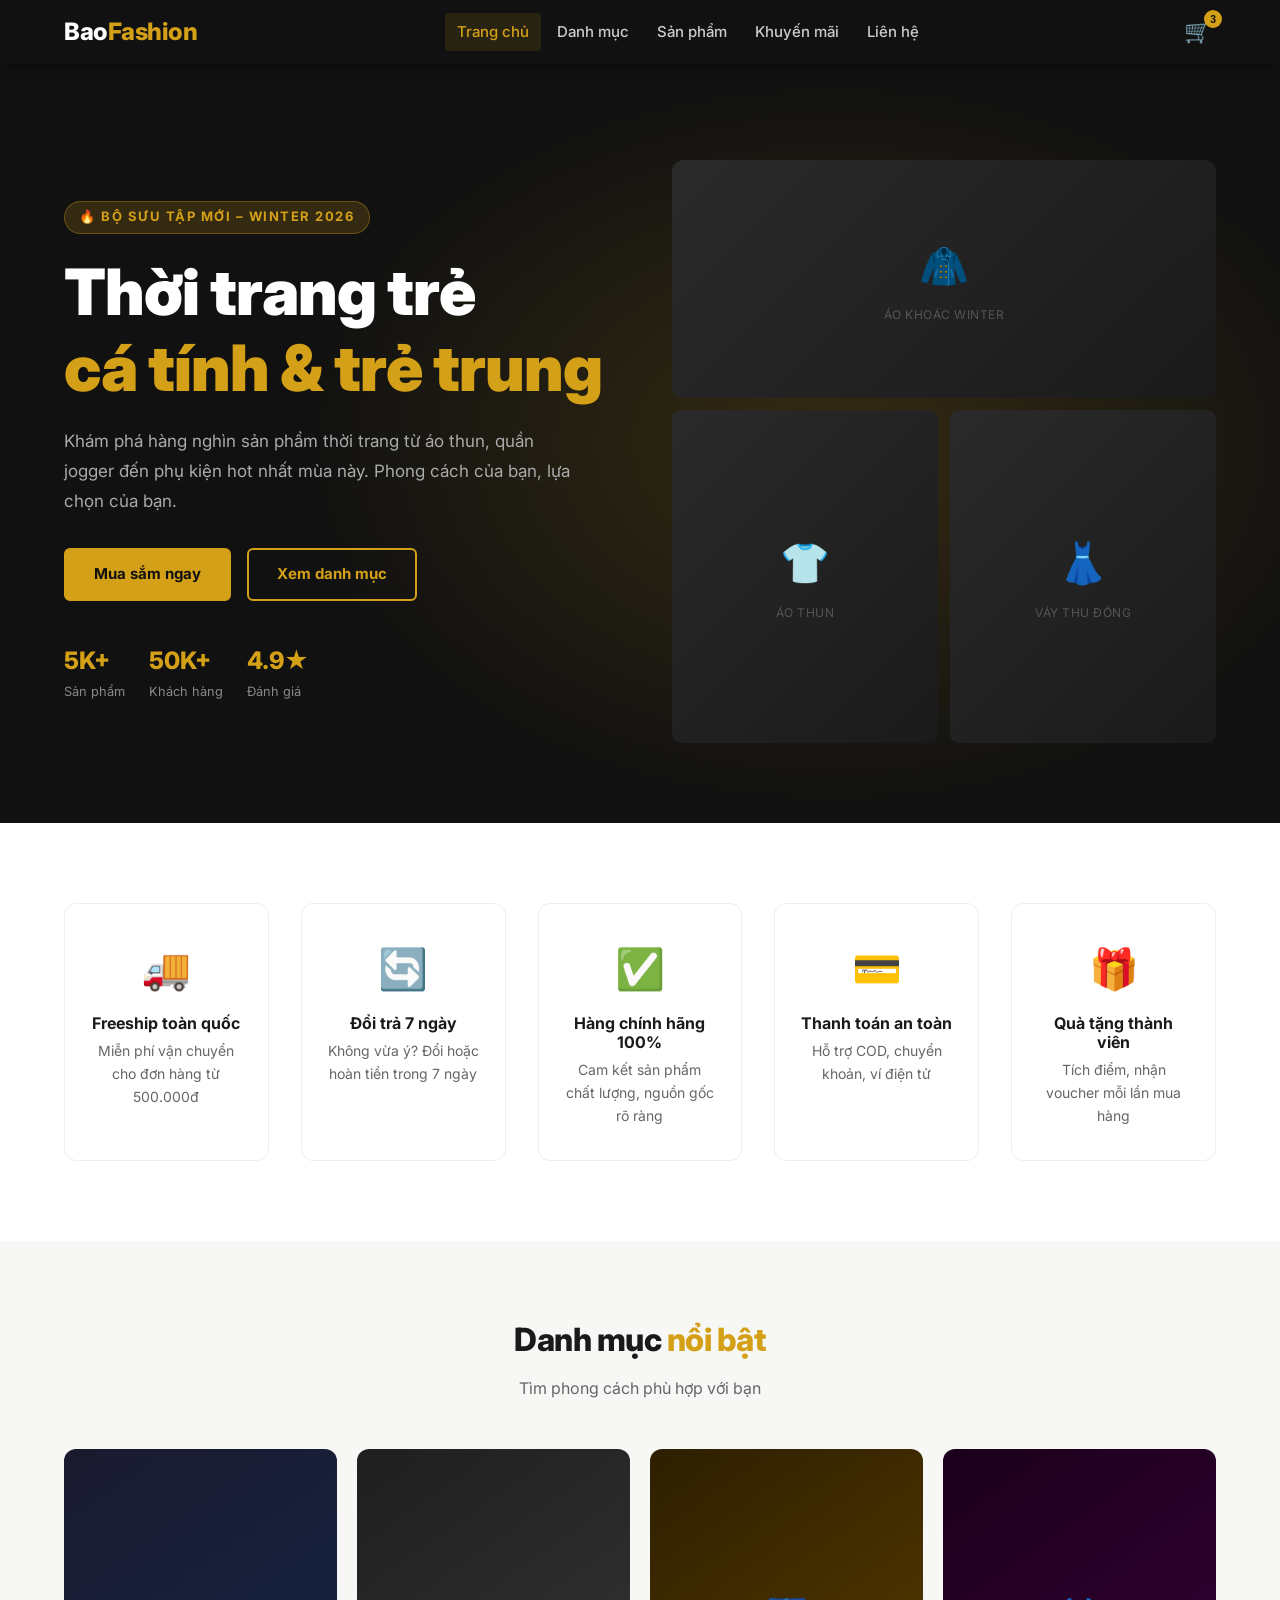
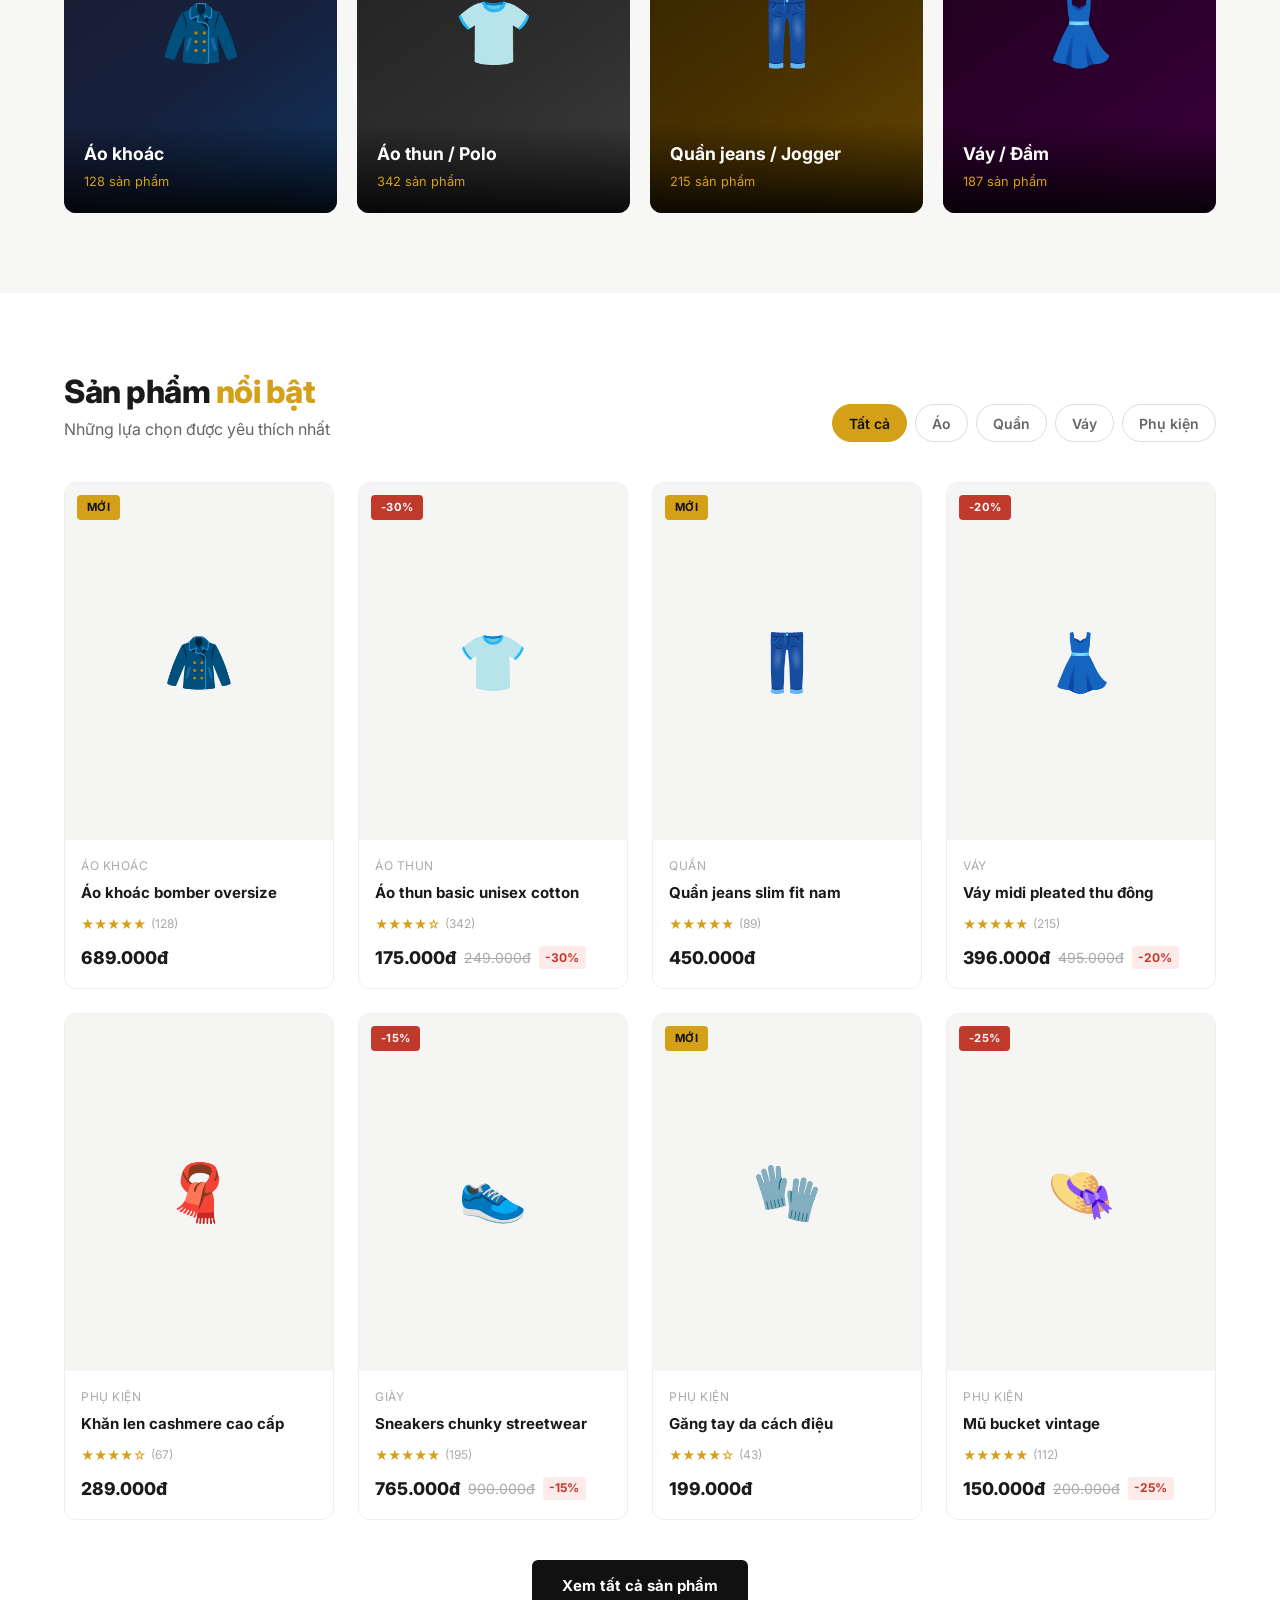
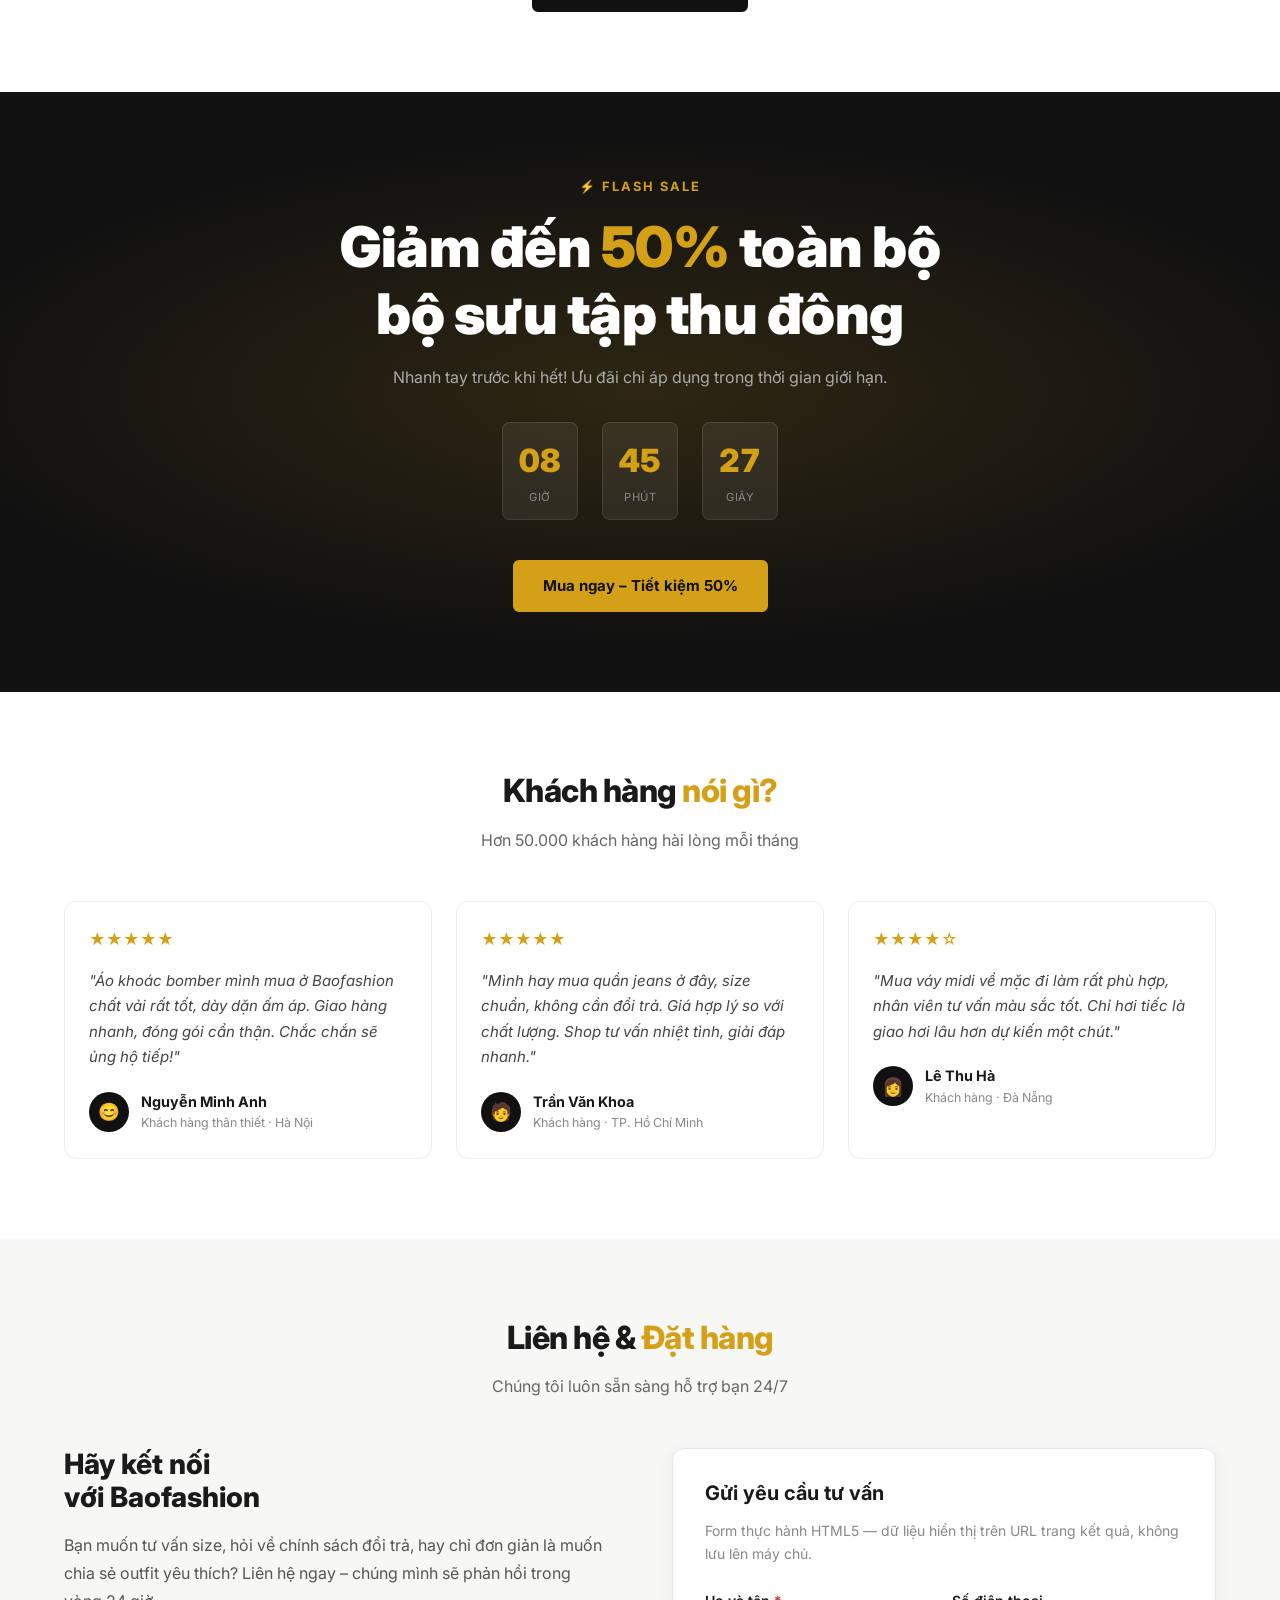
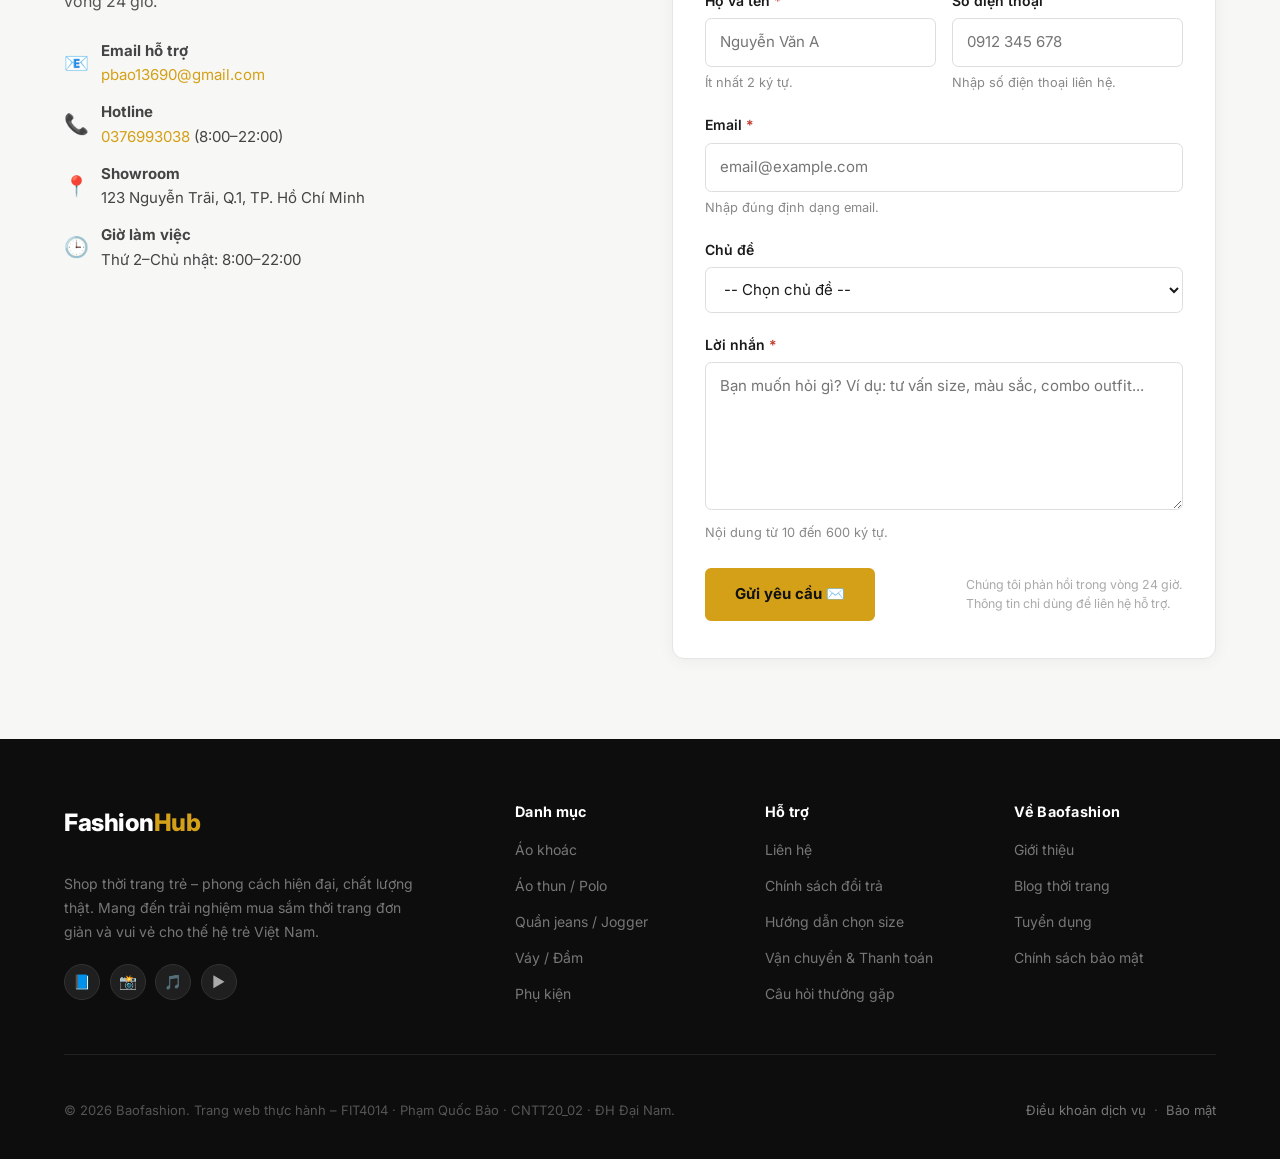
<file: index.html>
<!doctype html>
<html lang="vi">
<head>
  <meta charset="UTF-8" />
  <meta name="viewport" content="width=device-width, initial-scale=1.0" />
  <title>Baofashion – Thời Trang Trẻ</title>
  <meta name="description" content="Baofashion – Shop thời trang trẻ, phong cách hiện đại. Áo, quần, phụ kiện chính hãng. Freeship đơn từ 500K." />
  <link rel="preconnect" href="https://fonts.googleapis.com" />
  <link rel="stylesheet" href="https://fonts.googleapis.com/css2?family=Inter:wght@400;500;600;700;800;900&display=swap" />
  <link rel="stylesheet" href="css/style.css" />
</head>
<body>

  <!-- ============================================================
       HEADER / NAVBAR
  ============================================================ -->
  <header class="site-header">
    <div class="container nav-inner">
      <a class="logo" href="#hero">Bao<space><span>Fashion</span></a>
      <!-- logo: không có khoảng trắng giữa Fashion và Hub -->

      <nav aria-label="Menu chính">
        <ul class="menu">
          <li><a href="#hero">Trang chủ</a></li>
          <li><a href="#categories">Danh mục</a></li>
          <li><a href="#products">Sản phẩm</a></li>
          <li><a href="#sale">Khuyến mãi</a></li>
          <li><a href="#lien-he">Liên hệ</a></li>
        </ul>
      </nav>

      <div class="nav-actions">
        <!-- Giỏ hàng (UI only - không lưu dữ liệu thật) -->
        <button class="cart-btn" aria-label="Giỏ hàng (3 sản phẩm)">
          🛒
          <span class="cart-badge" aria-hidden="true">3</span>
        </button>
      </div>
    </div>
  </header>

  <main id="noi-dung">

    <!-- ============================================================
         HERO
    ============================================================ -->
    <section id="hero" class="hero">
      <div class="container hero-inner">
        <div class="hero-text">
          <div class="hero-eyebrow">🔥 Bộ sưu tập mới – Winter 2026</div>
          <h1>Thời trang trẻ<br><em>cá tính & trẻ trung </em></h1>
          <p class="hero-desc">
            Khám phá hàng nghìn sản phẩm thời trang từ áo thun, quần jogger đến
            phụ kiện hot nhất mùa này. Phong cách của bạn, lựa chọn của bạn.
          </p>
          <div class="hero-cta">
            <a href="#products" class="btn btn-primary">Mua sắm ngay</a>
            <a href="#categories" class="btn btn-outline">Xem danh mục</a>
          </div>
          <div class="hero-badges">
            <div class="hero-badge">
              <strong>5K+</strong>
              <span>Sản phẩm</span>
            </div>
            <div class="hero-badge">
              <strong>50K+</strong>
              <span>Khách hàng</span>
            </div>
            <div class="hero-badge">
              <strong>4.9★</strong>
              <span>Đánh giá</span>
            </div>
          </div>
        </div>

        <!-- Visual placeholder – thay bằng ảnh thật -->
        <div class="hero-visual" aria-hidden="true">
          <div class="hero-img-main">
            <div class="img-placeholder">
              <span>🧥</span>
              <small>Áo khoác winter</small>
            </div>
          </div>
          <div class="hero-img-sub">
            <div class="img-placeholder">
              <span>👕</span>
              <small>Áo thun</small>
            </div>
          </div>
          <div class="hero-img-sub">
            <div class="img-placeholder">
              <span>👗</span>
              <small>Váy thu đông</small>
            </div>
          </div>
        </div>
      </div>
    </section>

    <!-- ============================================================
         FEATURES (cam kết)
    ============================================================ -->
    <section class="section">
      <div class="container">
        <div class="features-grid">
          <div class="feature-item">
            <span class="feature-icon">🚚</span>
            <h3>Freeship toàn quốc</h3>
            <p>Miễn phí vận chuyển cho đơn hàng từ 500.000đ</p>
          </div>
          <div class="feature-item">
            <span class="feature-icon">🔄</span>
            <h3>Đổi trả 7 ngày</h3>
            <p>Không vừa ý? Đổi hoặc hoàn tiền trong 7 ngày</p>
          </div>
          <div class="feature-item">
            <span class="feature-icon">✅</span>
            <h3>Hàng chính hãng 100%</h3>
            <p>Cam kết sản phẩm chất lượng, nguồn gốc rõ ràng</p>
          </div>
          <div class="feature-item">
            <span class="feature-icon">💳</span>
            <h3>Thanh toán an toàn</h3>
            <p>Hỗ trợ COD, chuyển khoản, ví điện tử</p>
          </div>
          <div class="feature-item">
            <span class="feature-icon">🎁</span>
            <h3>Quà tặng thành viên</h3>
            <p>Tích điểm, nhận voucher mỗi lần mua hàng</p>
          </div>
        </div>
      </div>
    </section>

    <!-- ============================================================
         CATEGORIES
    ============================================================ -->
    <section id="categories" class="section section-alt">
      <div class="container">
        <h2 class="section-title">Danh mục <span class="accent">nổi bật</span></h2>
        <p class="section-subtitle">Tìm phong cách phù hợp với bạn</p>

        <div class="categories-grid">
          <article class="cat-card">
            <div class="cat-bg cat-bg-1">🧥</div>
            <div class="cat-info">
              <h3>Áo khoác</h3>
              <span>128 sản phẩm</span>
            </div>
          </article>

          <article class="cat-card">
            <div class="cat-bg cat-bg-2">👕</div>
            <div class="cat-info">
              <h3>Áo thun / Polo</h3>
              <span>342 sản phẩm</span>
            </div>
          </article>

          <article class="cat-card">
            <div class="cat-bg cat-bg-3">👖</div>
            <div class="cat-info">
              <h3>Quần jeans / Jogger</h3>
              <span>215 sản phẩm</span>
            </div>
          </article>

          <article class="cat-card">
            <div class="cat-bg cat-bg-4">👗</div>
            <div class="cat-info">
              <h3>Váy / Đầm</h3>
              <span>187 sản phẩm</span>
            </div>
          </article>
        </div>
      </div>
    </section>

    <!-- ============================================================
         PRODUCTS
    ============================================================ -->
    <section id="products" class="section">
      <div class="container">
        <div class="products-header">
          <div>
            <h2 class="section-title" style="text-align:left; margin-bottom:0.25rem;">
              Sản phẩm <span class="accent">nổi bật</span>
            </h2>
            <p style="margin:0; color:#666;">Những lựa chọn được yêu thích nhất</p>
          </div>
          <div class="filter-tabs" role="group" aria-label="Lọc sản phẩm">
            <button class="filter-tab active">Tất cả</button>
            <button class="filter-tab">Áo</button>
            <button class="filter-tab">Quần</button>
            <button class="filter-tab">Váy</button>
            <button class="filter-tab">Phụ kiện</button>
          </div>
        </div>

        <div class="products-grid">

          <!-- Sản phẩm 1 -->
          <article class="product-card">
            <div class="product-img-wrap">
              🧥
              <div class="product-badge new">Mới</div>
              <div class="product-actions">
                <button class="product-action-btn">🛒 Thêm vào giỏ</button>
              </div>
            </div>
            <div class="product-info">
              <div class="product-category">Áo khoác</div>
              <div class="product-name">Áo khoác bomber oversize</div>
              <div class="product-rating">
                <span class="stars">★★★★★</span>
                <span class="rating-count">(128)</span>
              </div>
              <div class="product-price">
                <span class="price-current">689.000đ</span>
              </div>
            </div>
          </article>

          <!-- Sản phẩm 2 -->
          <article class="product-card">
            <div class="product-img-wrap">
              👕
              <div class="product-badge sale">-30%</div>
              <div class="product-actions">
                <button class="product-action-btn">🛒 Thêm vào giỏ</button>
              </div>
            </div>
            <div class="product-info">
              <div class="product-category">Áo thun</div>
              <div class="product-name">Áo thun basic unisex cotton</div>
              <div class="product-rating">
                <span class="stars">★★★★☆</span>
                <span class="rating-count">(342)</span>
              </div>
              <div class="product-price">
                <span class="price-current">175.000đ</span>
                <span class="price-original">249.000đ</span>
                <span class="price-discount">-30%</span>
              </div>
            </div>
          </article>

          <!-- Sản phẩm 3 -->
          <article class="product-card">
            <div class="product-img-wrap">
              👖
              <div class="product-badge new">Mới</div>
              <div class="product-actions">
                <button class="product-action-btn">🛒 Thêm vào giỏ</button>
              </div>
            </div>
            <div class="product-info">
              <div class="product-category">Quần</div>
              <div class="product-name">Quần jeans slim fit nam</div>
              <div class="product-rating">
                <span class="stars">★★★★★</span>
                <span class="rating-count">(89)</span>
              </div>
              <div class="product-price">
                <span class="price-current">450.000đ</span>
              </div>
            </div>
          </article>

          <!-- Sản phẩm 4 -->
          <article class="product-card">
            <div class="product-img-wrap">
              👗
              <div class="product-badge sale">-20%</div>
              <div class="product-actions">
                <button class="product-action-btn">🛒 Thêm vào giỏ</button>
              </div>
            </div>
            <div class="product-info">
              <div class="product-category">Váy</div>
              <div class="product-name">Váy midi pleated thu đông</div>
              <div class="product-rating">
                <span class="stars">★★★★★</span>
                <span class="rating-count">(215)</span>
              </div>
              <div class="product-price">
                <span class="price-current">396.000đ</span>
                <span class="price-original">495.000đ</span>
                <span class="price-discount">-20%</span>
              </div>
            </div>
          </article>

          <!-- Sản phẩm 5 -->
          <article class="product-card">
            <div class="product-img-wrap">
              🧣
              <div class="product-actions">
                <button class="product-action-btn">🛒 Thêm vào giỏ</button>
              </div>
            </div>
            <div class="product-info">
              <div class="product-category">Phụ kiện</div>
              <div class="product-name">Khăn len cashmere cao cấp</div>
              <div class="product-rating">
                <span class="stars">★★★★☆</span>
                <span class="rating-count">(67)</span>
              </div>
              <div class="product-price">
                <span class="price-current">289.000đ</span>
              </div>
            </div>
          </article>

          <!-- Sản phẩm 6 -->
          <article class="product-card">
            <div class="product-img-wrap">
              👟
              <div class="product-badge sale">-15%</div>
              <div class="product-actions">
                <button class="product-action-btn">🛒 Thêm vào giỏ</button>
              </div>
            </div>
            <div class="product-info">
              <div class="product-category">Giày</div>
              <div class="product-name">Sneakers chunky streetwear</div>
              <div class="product-rating">
                <span class="stars">★★★★★</span>
                <span class="rating-count">(195)</span>
              </div>
              <div class="product-price">
                <span class="price-current">765.000đ</span>
                <span class="price-original">900.000đ</span>
                <span class="price-discount">-15%</span>
              </div>
            </div>
          </article>

          <!-- Sản phẩm 7 -->
          <article class="product-card">
            <div class="product-img-wrap">
              🧤
              <div class="product-badge new">Mới</div>
              <div class="product-actions">
                <button class="product-action-btn">🛒 Thêm vào giỏ</button>
              </div>
            </div>
            <div class="product-info">
              <div class="product-category">Phụ kiện</div>
              <div class="product-name">Găng tay da cách điệu</div>
              <div class="product-rating">
                <span class="stars">★★★★☆</span>
                <span class="rating-count">(43)</span>
              </div>
              <div class="product-price">
                <span class="price-current">199.000đ</span>
              </div>
            </div>
          </article>

          <!-- Sản phẩm 8 -->
          <article class="product-card">
            <div class="product-img-wrap">
              👒
              <div class="product-badge sale">-25%</div>
              <div class="product-actions">
                <button class="product-action-btn">🛒 Thêm vào giỏ</button>
              </div>
            </div>
            <div class="product-info">
              <div class="product-category">Phụ kiện</div>
              <div class="product-name">Mũ bucket vintage</div>
              <div class="product-rating">
                <span class="stars">★★★★★</span>
                <span class="rating-count">(112)</span>
              </div>
              <div class="product-price">
                <span class="price-current">150.000đ</span>
                <span class="price-original">200.000đ</span>
                <span class="price-discount">-25%</span>
              </div>
            </div>
          </article>

        </div>

        <div class="text-center" style="margin-top:2.5rem;">
          <a href="#" class="btn btn-dark">Xem tất cả sản phẩm</a>
        </div>
      </div>
    </section>

    <!-- ============================================================
         SALE BANNER với đếm ngược (UI only)
    ============================================================ -->
    <section id="sale" class="banner-promo">
      <div class="container">
        <div class="eyebrow">⚡ Flash Sale</div>
        <h2>Giảm đến <em>50%</em> toàn bộ<br>bộ sưu tập thu đông</h2>
        <p>Nhanh tay trước khi hết! Ưu đãi chỉ áp dụng trong thời gian giới hạn.</p>

        <!-- Đồng hồ đếm ngược - hiển thị bởi JavaScript -->
        <div class="countdown" aria-label="Thời gian còn lại của flash sale">
          <div class="cd-item">
            <span class="cd-num" id="cd-hours">08</span>
            <span class="cd-label">Giờ</span>
          </div>
          <div class="cd-item">
            <span class="cd-num" id="cd-minutes">45</span>
            <span class="cd-label">Phút</span>
          </div>
          <div class="cd-item">
            <span class="cd-num" id="cd-seconds">30</span>
            <span class="cd-label">Giây</span>
          </div>
        </div>

        <a href="#products" class="btn btn-primary">Mua ngay – Tiết kiệm 50%</a>
      </div>
    </section>

    <!-- ============================================================
         TESTIMONIALS
    ============================================================ -->
    <section class="section">
      <div class="container">
        <h2 class="section-title">Khách hàng <span class="accent">nói gì?</span></h2>
        <p class="section-subtitle">Hơn 50.000 khách hàng hài lòng mỗi tháng</p>

        <div class="testimonials-grid">
          <article class="testimonial-card">
            <div class="testimonial-stars">★★★★★</div>
            <p class="testimonial-text">
              "Áo khoác bomber mình mua ở Baofashion chất vải rất tốt, dày dặn ấm áp.
              Giao hàng nhanh, đóng gói cẩn thận. Chắc chắn sẽ ủng hộ tiếp!"
            </p>
            <div class="testimonial-author">
              <div class="author-avatar">😊</div>
              <div>
                <div class="author-name">Nguyễn Minh Anh</div>
                <div class="author-role">Khách hàng thân thiết · Hà Nội</div>
              </div>
            </div>
          </article>

          <article class="testimonial-card">
            <div class="testimonial-stars">★★★★★</div>
            <p class="testimonial-text">
              "Mình hay mua quần jeans ở đây, size chuẩn, không cần đổi trả. Giá hợp lý
              so với chất lượng. Shop tư vấn nhiệt tình, giải đáp nhanh."
            </p>
            <div class="testimonial-author">
              <div class="author-avatar">🧑</div>
              <div>
                <div class="author-name">Trần Văn Khoa</div>
                <div class="author-role">Khách hàng · TP. Hồ Chí Minh</div>
              </div>
            </div>
          </article>

          <article class="testimonial-card">
            <div class="testimonial-stars">★★★★☆</div>
            <p class="testimonial-text">
              "Mua váy midi về mặc đi làm rất phù hợp, nhân viên tư vấn màu sắc tốt.
              Chỉ hơi tiếc là giao hơi lâu hơn dự kiến một chút."
            </p>
            <div class="testimonial-author">
              <div class="author-avatar">👩</div>
              <div>
                <div class="author-name">Lê Thu Hà</div>
                <div class="author-role">Khách hàng · Đà Nẵng</div>
              </div>
            </div>
          </article>
        </div>
      </div>
    </section>

    <!-- ============================================================
         LIÊN HỆ (Form thực hành – submit về ket-qua.html)
    ============================================================ -->
    <section id="lien-he" class="section section-alt">
      <div class="container">
        <h2 class="section-title">Liên hệ &amp; <span class="accent">Đặt hàng</span></h2>
        <p class="section-subtitle">Chúng tôi luôn sẵn sàng hỗ trợ bạn 24/7</p>

        <div class="contact-wrap">
          <!-- Thông tin liên hệ -->
          <div class="contact-info">
            <h2>Hãy kết nối<br>với Baofashion</h2>
            <p>
              Bạn muốn tư vấn size, hỏi về chính sách đổi trả,
              hay chỉ đơn giản là muốn chia sẻ outfit yêu thích?
              Liên hệ ngay – chúng mình sẽ phản hồi trong vòng 24 giờ.
            </p>

            <ul class="contact-items">
              <li>
                <span>📧</span>
                <div>
                  <strong>Email hỗ trợ</strong><br>
                  <a href="mailto:pbao13690@gmail.com">pbao13690@gmail.com</a>
                </div>
              </li>
              <li>
                <span>📞</span>
                <div>
                  <strong>Hotline</strong><br>
                  <a href="tel:+840376993038">0376993038</a> (8:00–22:00)
                </div>
              </li>
              <li>
                <span>📍</span>
                <div>
                  <strong>Showroom</strong><br>
                  123 Nguyễn Trãi, Q.1, TP. Hồ Chí Minh
                </div>
              </li>
              <li>
                <span>🕒</span>
                <div>
                  <strong>Giờ làm việc</strong><br>
                  Thứ 2–Chủ nhật: 8:00–22:00
                </div>
              </li>
            </ul>
          </div>

          <!-- Form liên hệ -->
          <div>
            <form action="ket-qua.html" method="get" class="contact-form" novalidate>
              <h3>Gửi yêu cầu tư vấn</h3>
              <p class="form-note-top">
                Form thực hành HTML5 — dữ liệu hiển thị trên URL trang kết quả, không lưu lên máy chủ.
              </p>

              <div class="form-row">
                <div class="form-group">
                  <label for="fullname">Họ và tên <span aria-hidden="true" style="color:#c0392b">*</span></label>
                  <input
                    type="text"
                    id="fullname"
                    name="fullname"
                    placeholder="Nguyễn Văn A"
                    minlength="2"
                    required
                    aria-describedby="fullname-hint"
                  />
                  <small id="fullname-hint">Ít nhất 2 ký tự.</small>
                </div>
                <div class="form-group">
                  <label for="phone">Số điện thoại</label>
                  <input
                    type="tel"
                    id="phone"
                    name="phone"
                    placeholder="0912 345 678"
                    pattern="[0-9\s\-\+]{9,15}"
                    aria-describedby="phone-hint"
                  />
                  <small id="phone-hint">Nhập số điện thoại liên hệ.</small>
                </div>
              </div>

              <div class="form-group">
                <label for="email">Email <span aria-hidden="true" style="color:#c0392b">*</span></label>
                <input
                  type="email"
                  id="email"
                  name="email"
                  placeholder="email@example.com"
                  required
                  aria-describedby="email-hint"
                />
                <small id="email-hint">Nhập đúng định dạng email.</small>
              </div>

              <div class="form-group">
                <label for="subject">Chủ đề</label>
                <select id="subject" name="subject">
                  <option value="">-- Chọn chủ đề --</option>
                  <option value="tu-van-san-pham">Tư vấn sản phẩm</option>
                  <option value="don-hang">Hỏi về đơn hàng</option>
                  <option value="doi-tra">Đổi/trả hàng</option>
                  <option value="khac">Khác</option>
                </select>
              </div>

              <div class="form-group">
                <label for="message">Lời nhắn <span aria-hidden="true" style="color:#c0392b">*</span></label>
                <textarea
                  id="message"
                  name="message"
                  placeholder="Bạn muốn hỏi gì? Ví dụ: tư vấn size, màu sắc, combo outfit..."
                  rows="5"
                  minlength="10"
                  maxlength="600"
                  required
                  aria-describedby="message-hint"
                ></textarea>
                <small id="message-hint">Nội dung từ 10 đến 600 ký tự.</small>
              </div>

              <div class="form-submit">
                <button type="submit" class="btn btn-primary">Gửi yêu cầu ✉️</button>
                <p class="form-disclaimer">
                  Chúng tôi phản hồi trong vòng 24 giờ.<br>
                  Thông tin chỉ dùng để liên hệ hỗ trợ.
                </p>
              </div>
            </form>
          </div>
        </div>
      </div>
    </section>

  </main>

  <!-- ============================================================
       FOOTER
  ============================================================ -->
  <footer class="site-footer">
    <div class="container">
      <div class="footer-grid">
        <!-- Brand -->
        <div class="footer-brand">
          <a class="logo" href="#hero">Fashion<span>Hub</span></a>
      <!-- logo: không có khoảng trắng giữa Fashion và Hub -->
          <p>
            Shop thời trang trẻ – phong cách hiện đại, chất lượng thật.
            Mang đến trải nghiệm mua sắm thời trang đơn giản và vui vẻ
            cho thế hệ trẻ Việt Nam.
          </p>
          <div class="social-links">
            <a class="social-link" href="#" aria-label="Facebook" title="Facebook">📘</a>
            <a class="social-link" href="#" aria-label="Instagram" title="Instagram">📸</a>
            <a class="social-link" href="#" aria-label="TikTok" title="TikTok">🎵</a>
            <a class="social-link" href="#" aria-label="YouTube" title="YouTube">▶️</a>
          </div>
        </div>

        <!-- Danh mục -->
        <div class="footer-col">
          <h4>Danh mục</h4>
          <ul class="footer-links">
            <li><a href="#categories">Áo khoác</a></li>
            <li><a href="#categories">Áo thun / Polo</a></li>
            <li><a href="#categories">Quần jeans / Jogger</a></li>
            <li><a href="#categories">Váy / Đầm</a></li>
            <li><a href="#categories">Phụ kiện</a></li>
          </ul>
        </div>

        <!-- Hỗ trợ -->
        <div class="footer-col">
          <h4>Hỗ trợ</h4>
          <ul class="footer-links">
            <li><a href="#lien-he">Liên hệ</a></li>
            <li><a href="#">Chính sách đổi trả</a></li>
            <li><a href="#">Hướng dẫn chọn size</a></li>
            <li><a href="#">Vận chuyển & Thanh toán</a></li>
            <li><a href="#">Câu hỏi thường gặp</a></li>
          </ul>
        </div>

        <!-- Thông tin -->
        <div class="footer-col">
          <h4>Về Baofashion</h4>
          <ul class="footer-links">
            <li><a href="#">Giới thiệu</a></li>
            <li><a href="#">Blog thời trang</a></li>
            <li><a href="#">Tuyển dụng</a></li>
            <li><a href="#">Chính sách bảo mật</a></li>
          </ul>
        </div>
      </div>

      <div class="footer-bottom">
        <p>© 2026 Baofashion. Trang web thực hành – FIT4014 · Phạm Quốc Bảo · CNTT20_02 · ĐH Đại Nam.</p>
        <div>
          <a href="#">Điều khoản dịch vụ</a> &nbsp;·&nbsp;
          <a href="#">Bảo mật</a>
        </div>
      </div>
    </div>
  </footer>

  <!-- Back to top -->
  <button class="back-top" id="backTop" aria-label="Lên đầu trang" title="Lên đầu trang">↑</button>

  <!-- ============================================================
       JAVASCRIPT (không dùng thư viện ngoài)
  ============================================================ -->
  <script>
    // ---- Back to top ----
    const backTop = document.getElementById('backTop');
    window.addEventListener('scroll', () => {
      if (window.scrollY > 400) {
        backTop.classList.add('visible');
      } else {
        backTop.classList.remove('visible');
      }
    });
    backTop.addEventListener('click', () => {
      window.scrollTo({ top: 0, behavior: 'smooth' });
    });

    // ---- Active nav link on scroll ----
    const sections = document.querySelectorAll('section[id]');
    const navLinks = document.querySelectorAll('.menu a');
    const observer = new IntersectionObserver((entries) => {
      entries.forEach(entry => {
        if (entry.isIntersecting) {
          navLinks.forEach(link => {
            link.classList.toggle(
              'active',
              link.getAttribute('href') === '#' + entry.target.id
            );
          });
        }
      });
    }, { rootMargin: '-40% 0px -55% 0px' });
    sections.forEach(s => observer.observe(s));

    // ---- Filter tabs (UI only) ----
    document.querySelectorAll('.filter-tab').forEach(btn => {
      btn.addEventListener('click', () => {
        document.querySelectorAll('.filter-tab').forEach(b => b.classList.remove('active'));
        btn.classList.add('active');
      });
    });

    // ---- Countdown Timer ----
    function startCountdown(endDate) {
      function update() {
        const now = new Date();
        const diff = Math.max(0, endDate - now);
        const h = Math.floor(diff / 3600000);
        const m = Math.floor((diff % 3600000) / 60000);
        const s = Math.floor((diff % 60000) / 1000);
        document.getElementById('cd-hours').textContent   = String(h).padStart(2, '0');
        document.getElementById('cd-minutes').textContent = String(m).padStart(2, '0');
        document.getElementById('cd-seconds').textContent = String(s).padStart(2, '0');
        if (diff > 0) requestAnimationFrame(update);
      }
      update();
    }
    // Đếm ngược 8 giờ 45 phút 30 giây kể từ khi tải trang
    const end = new Date(Date.now() + (8 * 3600 + 45 * 60 + 30) * 1000);
    startCountdown(end);
  </script>

</body>
</html>
</file>
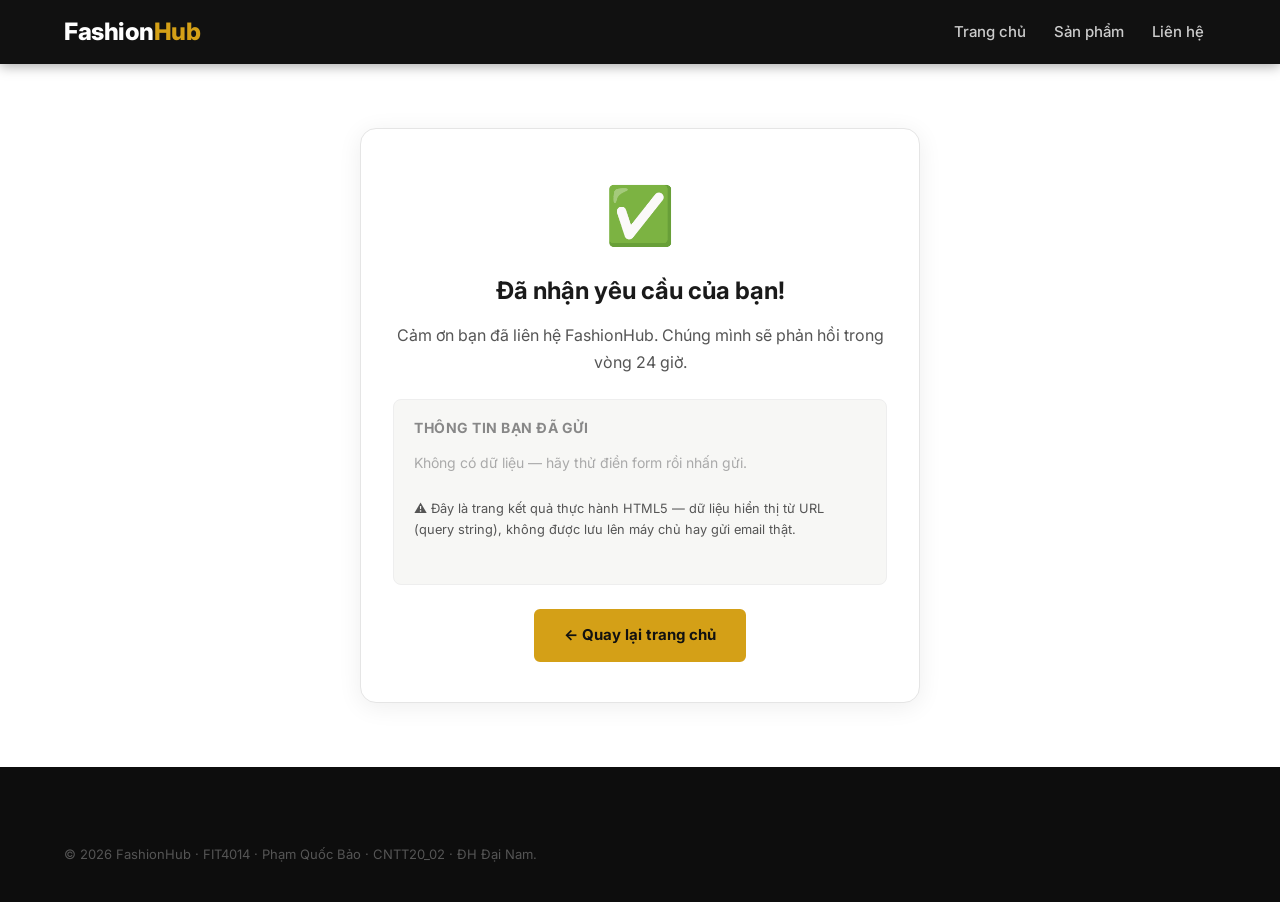
<file: ket-qua.html>
<!doctype html>
<html lang="vi">
<head>
  <meta charset="UTF-8" />
  <meta name="viewport" content="width=device-width, initial-scale=1.0" />
  <title>FashionHub – Đã nhận yêu cầu</title>
  <link rel="preconnect" href="https://fonts.googleapis.com" />
  <link rel="stylesheet" href="https://fonts.googleapis.com/css2?family=Inter:wght@400;600;700;800&display=swap" />
  <link rel="stylesheet" href="css/style.css" />
  <style>
    .result-wrap {
      min-height: 70vh;
      display: flex;
      align-items: center;
      justify-content: center;
      padding: 4rem 1rem;
    }
    .result-box {
      background: #fff;
      border: 1px solid #e5e5e5;
      border-radius: 1rem;
      padding: 2.5rem 2rem;
      max-width: 560px;
      width: 100%;
      box-shadow: 0 4px 24px rgba(0,0,0,.07);
      text-align: center;
    }
    .result-icon { font-size: 3.5rem; margin-bottom: 1rem; }
    .result-box h1 { font-size: 1.5rem; margin-bottom: 0.5rem; color: #1a1a1a; }
    .result-box p { color: #555; margin-bottom: 1.5rem; }
    .result-data {
      text-align: left;
      background: #f7f7f5;
      border-radius: 0.5rem;
      padding: 1.25rem;
      margin-bottom: 1.5rem;
      border: 1px solid #eee;
    }
    .result-data h2 { font-size: 0.875rem; color: #888; text-transform: uppercase; letter-spacing: 0.5px; margin-bottom: 0.75rem; }
    .data-row { display: flex; gap: 0.5rem; margin-bottom: 0.5rem; font-size: 0.9rem; flex-wrap: wrap; }
    .data-label { font-weight: 700; color: #1a1a1a; min-width: 80px; }
    .data-value { color: #444; word-break: break-word; }
    .note { font-size: 0.8rem; color: #aaa; margin-top: 0.75rem; }
  </style>
</head>
<body>

  <header class="site-header">
    <div class="container nav-inner">
      <a class="logo" href="index.html">Fashion<span>Hub</span></a>
      <nav aria-label="Menu chính">
        <ul class="menu">
          <li><a href="index.html#hero">Trang chủ</a></li>
          <li><a href="index.html#products">Sản phẩm</a></li>
          <li><a href="index.html#lien-he">Liên hệ</a></li>
        </ul>
      </nav>
    </div>
  </header>

  <main>
    <div class="result-wrap">
      <div class="result-box">
        <div class="result-icon">✅</div>
        <h1>Đã nhận yêu cầu của bạn!</h1>
        <p>Cảm ơn bạn đã liên hệ FashionHub. Chúng mình sẽ phản hồi trong vòng 24 giờ.</p>

        <div class="result-data" id="result-data">
          <h2>Thông tin bạn đã gửi</h2>
          <div id="data-rows">
            <!-- Được điền bởi JavaScript từ query string -->
            <p style="color:#aaa; font-size:0.875rem;">Đang đọc dữ liệu...</p>
          </div>
          <p class="note">
            ⚠️ Đây là trang kết quả thực hành HTML5 — dữ liệu hiển thị từ URL (query string),
            không được lưu lên máy chủ hay gửi email thật.
          </p>
        </div>

        <a href="index.html" class="btn btn-primary">← Quay lại trang chủ</a>
      </div>
    </div>
  </main>

  <footer class="site-footer">
    <div class="container">
      <div class="footer-bottom">
        <p>© 2026 FashionHub · FIT4014 · Phạm Quốc Bảo · CNTT20_02 · ĐH Đại Nam.</p>
      </div>
    </div>
  </footer>

  <script>
    // Đọc query string và hiển thị kết quả
    const params = new URLSearchParams(window.location.search);
    const container = document.getElementById('data-rows');

    const labels = {
      fullname: 'Họ tên',
      phone:    'Điện thoại',
      email:    'Email',
      subject:  'Chủ đề',
      message:  'Lời nhắn',
    };

    const subjectMap = {
      'tu-van-san-pham': 'Tư vấn sản phẩm',
      'don-hang':        'Hỏi về đơn hàng',
      'doi-tra':         'Đổi/trả hàng',
      'khac':            'Khác',
    };

    let html = '';
    let hasData = false;

    Object.entries(labels).forEach(([key, label]) => {
      let val = params.get(key);
      if (!val || !val.trim()) return;
      hasData = true;
      if (key === 'subject') val = subjectMap[val] || val;
      html += `
        <div class="data-row">
          <span class="data-label">${label}:</span>
          <span class="data-value">${val.replace(/</g,'&lt;').replace(/>/g,'&gt;')}</span>
        </div>`;
    });

    container.innerHTML = hasData
      ? html
      : '<p style="color:#aaa;font-size:.875rem;">Không có dữ liệu — hãy thử điền form rồi nhấn gửi.</p>';
  </script>
</body>
</html>
</file>
<file: css/style.css>
/* =========================================
   Baofashion – SHOP THỜI TRANG TRẺ
   HTML5 / CSS3 · Responsive · A3 FIT4014
   Sinh viên: Phạm Quốc Bảo · CNTT20_02
   ========================================= */

/* ---- Reset & Base ---- */
*,
*::before,
*::after {
  box-sizing: border-box;
}

html {
  scroll-behavior: smooth;
}

body {
  margin: 0;
  font-family: "Inter", "Segoe UI", Arial, sans-serif;
  font-size: 1rem;
  line-height: 1.65;
  color: #1a1a1a;
  background: #fff;
}

h1, h2, h3, h4 {
  line-height: 1.2;
  margin: 0 0 1rem;
}

a {
  color: #d4a017;
  text-decoration: none;
}

a:hover { text-decoration: underline; }

a:focus-visible,
button:focus-visible,
input:focus-visible,
textarea:focus-visible,
select:focus-visible {
  outline: 0.2rem solid #d4a017;
  outline-offset: 0.2rem;
}

img {
  max-width: 100%;
  height: auto;
  display: block;
}

/* ---- Layout ---- */
.container {
  width: 100%;
  max-width: 1200px;
  margin: 0 auto;
  padding: 0 1.5rem;
}

.section {
  padding: 5rem 0;
}

.section-alt {
  background: #f7f7f5;
}

.section-title {
  font-size: 2rem;
  font-weight: 800;
  color: #1a1a1a;
  text-align: center;
  margin-bottom: 0.5rem;
  letter-spacing: -0.5px;
}

.section-subtitle {
  text-align: center;
  color: #666;
  margin-bottom: 3rem;
  font-size: 1rem;
}

.section-title .accent {
  color: #d4a017;
}

/* ---- Navbar ---- */
.site-header {
  position: sticky;
  top: 0;
  z-index: 100;
  background: #111;
  padding: 0;
  box-shadow: 0 2px 12px rgba(0,0,0,.35);
}

.nav-inner {
  display: flex;
  align-items: center;
  justify-content: space-between;
  gap: 1rem;
  min-height: 4rem;
  flex-wrap: wrap;
}

.logo {
  display: inline-flex;
  align-items: center;
  color: #fff;
  font-size: 1.5rem;
  font-weight: 800;
  letter-spacing: -0.5px;
  text-decoration: none;
  white-space: nowrap;
  gap: 0;
}

.logo span {
  color: #d4a017;
}

.menu {
  display: flex;
  list-style: none;
  margin: 0;
  padding: 0;
  gap: 0.25rem;
  flex-wrap: wrap;
}

.menu a {
  display: inline-block;
  color: #ccc;
  font-weight: 500;
  font-size: 0.9375rem;
  padding: 0.4rem 0.75rem;
  border-radius: 0.25rem;
  transition: color 150ms, background 150ms;
  text-decoration: none;
}

.menu a:hover,
.menu a.active {
  color: #d4a017;
  background: rgba(212,160,23,.12);
}

.nav-actions {
  display: flex;
  align-items: center;
  gap: 0.75rem;
}

.cart-btn {
  position: relative;
  background: none;
  border: none;
  cursor: pointer;
  color: #fff;
  font-size: 1.375rem;
  display: flex;
  align-items: center;
  padding: 0.3rem;
}

.cart-badge {
  position: absolute;
  top: -4px;
  right: -6px;
  background: #d4a017;
  color: #111;
  font-size: 0.65rem;
  font-weight: 800;
  border-radius: 999px;
  min-width: 1.1rem;
  height: 1.1rem;
  display: flex;
  align-items: center;
  justify-content: center;
  padding: 0 0.2rem;
}

/* ---- Buttons ---- */
.btn {
  display: inline-block;
  padding: 0.75rem 1.75rem;
  border-radius: 0.375rem;
  font: inherit;
  font-weight: 700;
  font-size: 0.9375rem;
  cursor: pointer;
  border: 2px solid transparent;
  transition: background 160ms, color 160ms, transform 160ms, box-shadow 160ms;
  text-decoration: none;
}

.btn:active { transform: translateY(1px); }

.btn-primary {
  background: #d4a017;
  color: #111;
  border-color: #d4a017;
}

.btn-primary:hover {
  background: #f0b92a;
  border-color: #f0b92a;
  box-shadow: 0 4px 14px rgba(212,160,23,.35);
  text-decoration: none;
  color: #111;
}

.btn-outline {
  background: transparent;
  color: #d4a017;
  border-color: #d4a017;
}

.btn-outline:hover {
  background: #d4a017;
  color: #111;
  text-decoration: none;
}

.btn-dark {
  background: #111;
  color: #fff;
  border-color: #111;
}

.btn-dark:hover {
  background: #333;
  border-color: #333;
  color: #fff;
  text-decoration: none;
}

/* ---- HERO ---- */
.hero {
  background: #111;
  color: #fff;
  padding: 6rem 0 5rem;
  overflow: hidden;
  position: relative;
}

.hero::before {
  content: "";
  position: absolute;
  inset: 0;
  background:
    radial-gradient(ellipse 60% 70% at 65% 50%, rgba(212,160,23,.18) 0%, transparent 70%);
  pointer-events: none;
}

.hero-inner {
  display: grid;
  grid-template-columns: 1fr 1fr;
  align-items: center;
  gap: 4rem;
  position: relative;
}

.hero-eyebrow {
  display: inline-block;
  background: rgba(212,160,23,.18);
  color: #d4a017;
  font-size: 0.8125rem;
  font-weight: 700;
  letter-spacing: 1.5px;
  text-transform: uppercase;
  padding: 0.3rem 0.9rem;
  border-radius: 999px;
  margin-bottom: 1.25rem;
  border: 1px solid rgba(212,160,23,.35);
}

.hero h1 {
  font-size: clamp(2.5rem, 5vw, 4rem);
  font-weight: 900;
  margin-bottom: 1.25rem;
  letter-spacing: -1px;
}

.hero h1 em {
  font-style: normal;
  color: #d4a017;
}

.hero-desc {
  color: #aaa;
  font-size: 1.0625rem;
  max-width: 32rem;
  margin-bottom: 2rem;
  line-height: 1.75;
}

.hero-cta {
  display: flex;
  gap: 1rem;
  flex-wrap: wrap;
}

.hero-badges {
  display: flex;
  gap: 1.5rem;
  margin-top: 2.5rem;
  flex-wrap: wrap;
}

.hero-badge {
  display: flex;
  flex-direction: column;
  align-items: flex-start;
}

.hero-badge strong {
  font-size: 1.5rem;
  font-weight: 800;
  color: #d4a017;
}

.hero-badge span {
  font-size: 0.8rem;
  color: #888;
}

/* Hero Image Grid */
.hero-visual {
  display: grid;
  grid-template-columns: 1fr 1fr;
  grid-template-rows: auto auto;
  gap: 0.75rem;
}

.hero-img-main {
  grid-column: 1 / -1;
  border-radius: 0.75rem;
  overflow: hidden;
  aspect-ratio: 16/7;
  background: linear-gradient(135deg, #2a2a2a 0%, #1a1a1a 100%);
  display: flex;
  align-items: center;
  justify-content: center;
}

.hero-img-sub {
  border-radius: 0.6rem;
  overflow: hidden;
  aspect-ratio: 4/5;
  background: linear-gradient(135deg, #2a2a2a 0%, #1a1a1a 100%);
  display: flex;
  align-items: center;
  justify-content: center;
}

.img-placeholder {
  display: flex;
  flex-direction: column;
  align-items: center;
  justify-content: center;
  color: #555;
  font-size: 2.5rem;
  gap: 0.4rem;
  width: 100%;
  height: 100%;
  min-height: 120px;
}

.img-placeholder small {
  font-size: 0.75rem;
  letter-spacing: 0.5px;
  text-transform: uppercase;
}

/* ---- CATEGORIES ---- */
.categories-grid {
  display: grid;
  grid-template-columns: repeat(4, 1fr);
  gap: 1.25rem;
}

.cat-card {
  border-radius: 0.75rem;
  overflow: hidden;
  position: relative;
  aspect-ratio: 3/4;
  background: #111;
  cursor: pointer;
  transition: transform 200ms, box-shadow 200ms;
}

.cat-card:hover {
  transform: translateY(-4px);
  box-shadow: 0 12px 32px rgba(0,0,0,.18);
}

.cat-bg {
  width: 100%;
  height: 100%;
  display: flex;
  align-items: center;
  justify-content: center;
  font-size: 4rem;
  transition: transform 300ms;
}

.cat-card:hover .cat-bg { transform: scale(1.06); }

.cat-bg-1 { background: linear-gradient(145deg, #1a1a2e 0%, #16213e 60%, #0f3460 100%); }
.cat-bg-2 { background: linear-gradient(145deg, #1f1f1f 0%, #2d2d2d 60%, #3d3d3d 100%); }
.cat-bg-3 { background: linear-gradient(145deg, #2d1f00 0%, #4a3200 60%, #664600 100%); }
.cat-bg-4 { background: linear-gradient(145deg, #1a001a 0%, #2d002d 60%, #3d003d 100%); }

.cat-info {
  position: absolute;
  bottom: 0;
  left: 0;
  right: 0;
  padding: 1.25rem;
  background: linear-gradient(to top, rgba(0,0,0,.85) 0%, transparent 100%);
  color: #fff;
}

.cat-info h3 {
  font-size: 1.1rem;
  font-weight: 700;
  margin-bottom: 0.2rem;
}

.cat-info span {
  font-size: 0.8rem;
  color: #d4a017;
}

/* ---- PRODUCTS ---- */
.products-header {
  display: flex;
  align-items: flex-end;
  justify-content: space-between;
  margin-bottom: 2.5rem;
  gap: 1rem;
  flex-wrap: wrap;
}

.filter-tabs {
  display: flex;
  gap: 0.5rem;
  flex-wrap: wrap;
}

.filter-tab {
  padding: 0.4rem 1rem;
  border-radius: 999px;
  font: inherit;
  font-size: 0.875rem;
  font-weight: 600;
  cursor: pointer;
  border: 1.5px solid #ddd;
  background: #fff;
  color: #666;
  transition: all 150ms;
}

.filter-tab:hover,
.filter-tab.active {
  border-color: #d4a017;
  background: #d4a017;
  color: #111;
}

.products-grid {
  display: grid;
  grid-template-columns: repeat(auto-fill, minmax(240px, 1fr));
  gap: 1.5rem;
}

/* Product Card */
.product-card {
  background: #fff;
  border-radius: 0.75rem;
  overflow: hidden;
  border: 1px solid #eee;
  transition: transform 200ms, box-shadow 200ms;
  position: relative;
}

.product-card:hover {
  transform: translateY(-5px);
  box-shadow: 0 12px 30px rgba(0,0,0,.1);
}

.product-img-wrap {
  position: relative;
  aspect-ratio: 3/4;
  background: #f5f5f3;
  overflow: hidden;
  display: flex;
  align-items: center;
  justify-content: center;
  font-size: 3.5rem;
}

.product-badge {
  position: absolute;
  top: 0.75rem;
  left: 0.75rem;
  background: #111;
  color: #fff;
  font-size: 0.7rem;
  font-weight: 700;
  letter-spacing: 0.5px;
  text-transform: uppercase;
  padding: 0.2rem 0.6rem;
  border-radius: 0.25rem;
}

.product-badge.sale { background: #c0392b; }
.product-badge.new  { background: #d4a017; color: #111; }

.product-actions {
  position: absolute;
  bottom: 0;
  left: 0;
  right: 0;
  display: flex;
  gap: 0.5rem;
  padding: 0.75rem;
  background: linear-gradient(to top, rgba(0,0,0,.7) 0%, transparent 100%);
  opacity: 0;
  transition: opacity 200ms;
  align-items: center;
  justify-content: center;
}

.product-card:hover .product-actions { opacity: 1; }

.product-action-btn {
  background: #fff;
  border: none;
  border-radius: 0.375rem;
  padding: 0.5rem 1rem;
  font: inherit;
  font-weight: 700;
  font-size: 0.8125rem;
  cursor: pointer;
  transition: background 150ms, color 150ms;
  color: #111;
  flex: 1;
}

.product-action-btn:hover {
  background: #d4a017;
  color: #111;
}

.product-info {
  padding: 1rem;
}

.product-category {
  font-size: 0.75rem;
  color: #aaa;
  text-transform: uppercase;
  letter-spacing: 0.5px;
  margin-bottom: 0.3rem;
}

.product-name {
  font-size: 0.9375rem;
  font-weight: 700;
  color: #1a1a1a;
  margin-bottom: 0.5rem;
}

.product-rating {
  display: flex;
  align-items: center;
  gap: 0.3rem;
  margin-bottom: 0.5rem;
}

.stars { color: #d4a017; font-size: 0.8rem; }
.rating-count { font-size: 0.75rem; color: #aaa; }

.product-price {
  display: flex;
  align-items: center;
  gap: 0.5rem;
  flex-wrap: wrap;
}

.price-current {
  font-size: 1.1rem;
  font-weight: 800;
  color: #1a1a1a;
}

.price-original {
  font-size: 0.875rem;
  color: #aaa;
  text-decoration: line-through;
}

.price-discount {
  font-size: 0.75rem;
  font-weight: 700;
  color: #c0392b;
  background: #ffeaea;
  padding: 0.1rem 0.4rem;
  border-radius: 0.2rem;
}

/* ---- BANNER PROMO ---- */
.banner-promo {
  background: #111;
  color: #fff;
  padding: 5rem 0;
  text-align: center;
  position: relative;
  overflow: hidden;
}

.banner-promo::before {
  content: "";
  position: absolute;
  inset: 0;
  background: radial-gradient(ellipse 80% 60% at 50% 50%, rgba(212,160,23,.15) 0%, transparent 70%);
  pointer-events: none;
}

.banner-promo > .container { position: relative; }

.banner-promo .eyebrow {
  display: inline-block;
  color: #d4a017;
  font-size: 0.8rem;
  font-weight: 700;
  letter-spacing: 2px;
  text-transform: uppercase;
  margin-bottom: 1rem;
}

.banner-promo h2 {
  font-size: clamp(2rem, 5vw, 3.5rem);
  font-weight: 900;
  color: #fff;
  margin-bottom: 1rem;
  letter-spacing: -0.5px;
}

.banner-promo h2 em {
  font-style: normal;
  color: #d4a017;
}

.banner-promo p {
  color: #aaa;
  max-width: 36rem;
  margin: 0 auto 2rem;
}

.countdown {
  display: flex;
  justify-content: center;
  gap: 1.5rem;
  margin-bottom: 2.5rem;
  flex-wrap: wrap;
}

.cd-item {
  display: flex;
  flex-direction: column;
  align-items: center;
  min-width: 72px;
  background: rgba(255,255,255,.07);
  border: 1px solid rgba(255,255,255,.1);
  border-radius: 0.5rem;
  padding: 0.75rem 1rem;
}

.cd-num {
  font-size: 2rem;
  font-weight: 900;
  color: #d4a017;
  font-variant-numeric: tabular-nums;
}

.cd-label {
  font-size: 0.7rem;
  color: #888;
  text-transform: uppercase;
  letter-spacing: 0.5px;
}

/* ---- FEATURES ---- */
.features-grid {
  display: grid;
  grid-template-columns: repeat(auto-fit, minmax(200px, 1fr));
  gap: 2rem;
}

.feature-item {
  text-align: center;
  padding: 2rem 1.5rem;
  border-radius: 0.75rem;
  background: #fff;
  border: 1px solid #eee;
  transition: transform 200ms, box-shadow 200ms;
}

.feature-item:hover {
  transform: translateY(-4px);
  box-shadow: 0 8px 24px rgba(0,0,0,.08);
}

.feature-icon {
  font-size: 2.5rem;
  margin-bottom: 0.75rem;
  display: block;
}

.feature-item h3 {
  font-size: 1rem;
  font-weight: 700;
  margin-bottom: 0.4rem;
}

.feature-item p {
  font-size: 0.875rem;
  color: #666;
  margin: 0;
}

/* ---- TESTIMONIALS ---- */
.testimonials-grid {
  display: grid;
  grid-template-columns: repeat(auto-fit, minmax(260px, 1fr));
  gap: 1.5rem;
}

.testimonial-card {
  background: #fff;
  border: 1px solid #eee;
  border-radius: 0.75rem;
  padding: 1.5rem;
  transition: box-shadow 200ms;
}

.testimonial-card:hover {
  box-shadow: 0 6px 20px rgba(0,0,0,.08);
}

.testimonial-stars {
  color: #d4a017;
  margin-bottom: 0.75rem;
}

.testimonial-text {
  color: #444;
  font-size: 0.9375rem;
  line-height: 1.7;
  margin-bottom: 1.25rem;
  font-style: italic;
}

.testimonial-author {
  display: flex;
  align-items: center;
  gap: 0.75rem;
}

.author-avatar {
  width: 2.5rem;
  height: 2.5rem;
  border-radius: 50%;
  background: #111;
  display: flex;
  align-items: center;
  justify-content: center;
  font-size: 1.1rem;
  flex-shrink: 0;
}

.author-name {
  font-weight: 700;
  font-size: 0.9rem;
  color: #1a1a1a;
}

.author-role {
  font-size: 0.775rem;
  color: #888;
}

/* ---- NEWSLETTER / CONTACT FORM ---- */
.contact-wrap {
  display: grid;
  grid-template-columns: 1fr 1fr;
  gap: 4rem;
  align-items: start;
}

.contact-info h2 {
  font-size: 1.75rem;
  font-weight: 800;
  margin-bottom: 0.75rem;
}

.contact-info p {
  color: #555;
  margin-bottom: 1.5rem;
  line-height: 1.75;
}

.contact-items {
  list-style: none;
  padding: 0;
  margin: 0;
  display: flex;
  flex-direction: column;
  gap: 0.75rem;
}

.contact-items li {
  display: flex;
  align-items: center;
  gap: 0.75rem;
  font-size: 0.9375rem;
  color: #444;
}

.contact-items li span:first-child {
  font-size: 1.25rem;
  flex-shrink: 0;
}

/* Contact Form */
.contact-form {
  background: #fff;
  border: 1px solid #e5e5e5;
  border-radius: 0.75rem;
  padding: 2rem;
  box-shadow: 0 2px 16px rgba(0,0,0,.05);
}

.contact-form h3 {
  font-size: 1.25rem;
  font-weight: 700;
  margin-bottom: 0.25rem;
  color: #1a1a1a;
}

.contact-form .form-note-top {
  font-size: 0.875rem;
  color: #888;
  margin-bottom: 1.5rem;
}

.form-row {
  display: grid;
  grid-template-columns: 1fr 1fr;
  gap: 1rem;
}

.form-group {
  margin-bottom: 1.25rem;
}

.form-group label {
  display: block;
  font-weight: 600;
  font-size: 0.875rem;
  color: #1a1a1a;
  margin-bottom: 0.4rem;
}

.form-group input,
.form-group textarea,
.form-group select {
  width: 100%;
  min-width: 0;
  padding: 0.7rem 0.9rem;
  border: 1.5px solid #ddd;
  border-radius: 0.4rem;
  font: inherit;
  font-size: 0.9375rem;
  color: #1a1a1a;
  background: #fff;
  transition: border-color 150ms;
}

.form-group input:focus,
.form-group textarea:focus,
.form-group select:focus {
  border-color: #d4a017;
  outline: none;
}

.form-group input:focus-visible,
.form-group textarea:focus-visible,
.form-group select:focus-visible {
  outline: 0.15rem solid #d4a017;
  outline-offset: 0.1rem;
}

.form-group input:focus:invalid:not(:placeholder-shown),
.form-group textarea:focus:invalid:not(:placeholder-shown) {
  border-color: #c0392b;
}

.form-group textarea {
  resize: vertical;
  min-height: 120px;
}

.form-group small {
  display: block;
  margin-top: 0.3rem;
  font-size: 0.8rem;
  color: #888;
}

.form-submit {
  display: flex;
  align-items: center;
  justify-content: space-between;
  gap: 1rem;
  flex-wrap: wrap;
}

.form-disclaimer {
  font-size: 0.775rem;
  color: #aaa;
  line-height: 1.5;
  max-width: 20rem;
}

/* ---- FOOTER ---- */
.site-footer {
  background: #0d0d0d;
  color: #aaa;
  padding: 4rem 0 1.5rem;
}

.footer-grid {
  display: grid;
  grid-template-columns: 2fr 1fr 1fr 1fr;
  gap: 3rem;
  padding-bottom: 3rem;
  border-bottom: 1px solid #222;
  margin-bottom: 2rem;
}

.footer-brand .logo {
  margin-bottom: 1rem;
  display: inline-flex;
}

.footer-brand p {
  font-size: 0.875rem;
  line-height: 1.7;
  color: #777;
  max-width: 22rem;
  margin-bottom: 1.25rem;
}

.social-links {
  display: flex;
  gap: 0.6rem;
}

.social-link {
  width: 2.25rem;
  height: 2.25rem;
  border-radius: 50%;
  background: #1f1f1f;
  border: 1px solid #333;
  display: flex;
  align-items: center;
  justify-content: center;
  font-size: 0.9rem;
  color: #aaa;
  text-decoration: none;
  transition: background 150ms, color 150ms;
}

.social-link:hover {
  background: #d4a017;
  color: #111;
  border-color: #d4a017;
  text-decoration: none;
}

.footer-col h4 {
  font-size: 0.9rem;
  font-weight: 700;
  color: #fff;
  margin-bottom: 1rem;
  letter-spacing: 0.3px;
}

.footer-links {
  list-style: none;
  padding: 0;
  margin: 0;
  display: flex;
  flex-direction: column;
  gap: 0.6rem;
}

.footer-links a {
  color: #777;
  font-size: 0.875rem;
  text-decoration: none;
  transition: color 150ms;
}

.footer-links a:hover { color: #d4a017; text-decoration: none; }

.footer-bottom {
  display: flex;
  align-items: center;
  justify-content: space-between;
  gap: 1rem;
  flex-wrap: wrap;
  font-size: 0.8125rem;
  color: #555;
}

.footer-bottom a { color: #777; }
.footer-bottom a:hover { color: #d4a017; }

/* ---- BACK TO TOP ---- */
.back-top {
  position: fixed;
  bottom: 1.75rem;
  right: 1.75rem;
  width: 2.75rem;
  height: 2.75rem;
  border-radius: 50%;
  background: #d4a017;
  color: #111;
  font-size: 1.1rem;
  font-weight: 800;
  border: none;
  cursor: pointer;
  display: flex;
  align-items: center;
  justify-content: center;
  box-shadow: 0 4px 14px rgba(212,160,23,.4);
  opacity: 0;
  pointer-events: none;
  transition: opacity 250ms, transform 250ms;
  z-index: 999;
}

.back-top.visible {
  opacity: 1;
  pointer-events: auto;
}

.back-top:hover { transform: translateY(-2px); }

/* ---- Utility ---- */
.text-center { text-align: center; }

.pending-link {
  font-size: 0.8rem;
  color: #aaa;
  font-style: italic;
}

/* ===========================================
   RESPONSIVE
   =========================================== */

@media (max-width: 1024px) {
  .categories-grid {
    grid-template-columns: repeat(2, 1fr);
  }

  .footer-grid {
    grid-template-columns: 1fr 1fr;
    gap: 2rem;
  }
}

@media (max-width: 768px) {
  .section { padding: 3.5rem 0; }

  .hero { padding: 4rem 0 3rem; }

  .hero-inner {
    grid-template-columns: 1fr;
    gap: 2.5rem;
    text-align: center;
  }

  .hero-cta { justify-content: center; }
  .hero-badges { justify-content: center; }

  .hero-visual { display: none; }

  .products-header { flex-direction: column; align-items: flex-start; }

  .contact-wrap {
    grid-template-columns: 1fr;
    gap: 2rem;
  }

  .form-row { grid-template-columns: 1fr; }

  .footer-grid { grid-template-columns: 1fr; gap: 1.5rem; }

  .categories-grid {
    grid-template-columns: repeat(2, 1fr);
  }
}

@media (max-width: 480px) {
  body { font-size: 0.9375rem; }

  .container { padding: 0 1rem; }

  .nav-inner { flex-direction: column; align-items: flex-start; padding: 0.5rem 0; }

  .menu { gap: 0.25rem 0.5rem; }
  .menu a { padding: 0.3rem 0.6rem; font-size: 0.875rem; }

  .hero h1 { font-size: 2.25rem; }

  .hero-eyebrow { font-size: 0.75rem; }

  .btn { padding: 0.65rem 1.25rem; font-size: 0.875rem; }

  .categories-grid { grid-template-columns: 1fr 1fr; gap: 0.75rem; }

  .countdown { gap: 0.75rem; }
  .cd-num { font-size: 1.5rem; }

  .contact-form { padding: 1.25rem; }

  .section-title { font-size: 1.625rem; }

  .footer-bottom { flex-direction: column; text-align: center; }
}
</file>
